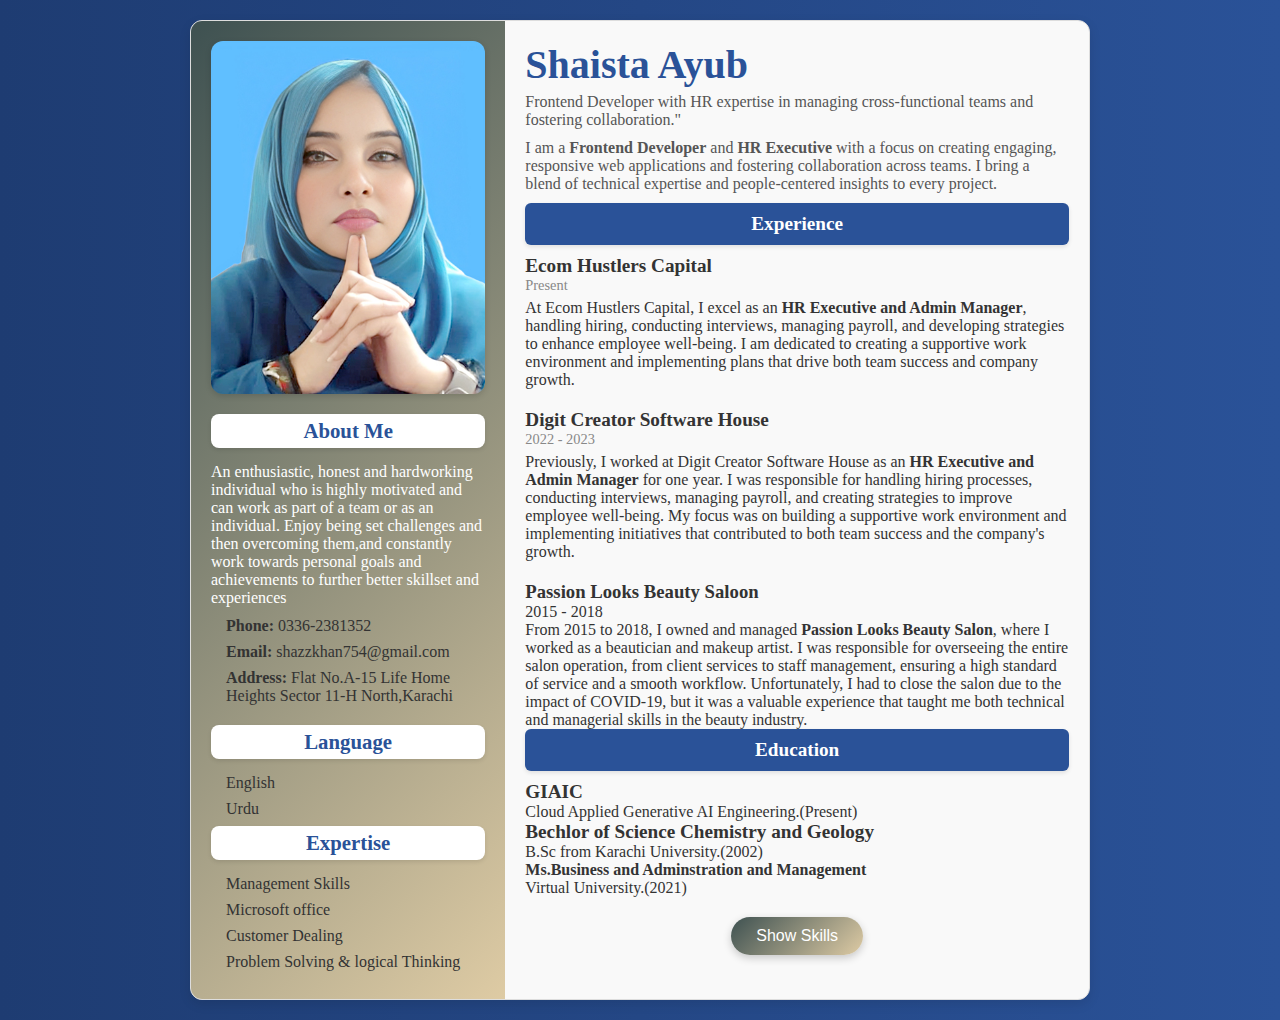
<file: index.html>
<!DOCTYPE html>
<html lang="en">

<head>
    <meta charset="UTF-8">
    <meta name="viewport" content="width=device-width, initial-scale=1.0">
    <title>Shaista Ayub_Resume</title>
    <link rel="preconnect" href="https://fonts.googleapis.com">
<link rel="preconnect" href="https://fonts.gstatic.com" crossorigin>
<link href="https://fonts.googleapis.com/css2?family=Roboto:ital,wght@0,100;0,300;0,400;0,500;0,700;0,900;1,100;1,300;1,400;1,500;1,700;1,900&display=swap" rel="stylesheet">
    <link rel="stylesheet" href="style.css">
</head>

<body>
    <div class="cv-container">
        <!-- Left Sidebar -->
        <div class="left-sidebar">
            <img src="pic.jpg" alt="Profile Picture" class="profile-pic">
            <section class="about-me">
                <h2>About Me</h2>
                <p>An enthusiastic, honest and hardworking individual who is highly motivated and can
                    work as part of a team or as an individual. Enjoy being set challenges and then overcoming them,and
                    constantly work towards personal goals and achievements to further better skillset and experiences
                </p>
                <ul>
                    <li><strong>Phone:</strong> 0336-2381352</li>
                    <li><strong>Email:</strong> shazzkhan754@gmail.com</li>
                    <li><strong>Address:</strong> Flat No.A-15 Life Home Heights Sector 11-H North,Karachi</li>
                </ul>
            </section>

            <section class="skills">
                <h2>Language</h2>
                <ul>
                    <li>English</li>
                    <li>Urdu</li>
                </ul>

                <h2>Expertise</h2>
                <ul>
                    <li>Management Skills</li>
                    <li>Microsoft office </li>
                    <li>Customer Dealing </li>
                    <li>Problem Solving & logical Thinking</li>
                </ul>
            </section>
        </div>

        <!-- Main Content -->
        <div class="main-content">
    <section class="personal-info robot-thin">
                <h1>Shaista Ayub</h1>
                <p>Frontend Developer with HR expertise in managing cross-functional teams and fostering collaboration."
                </p>
                <p>I am a <strong>Frontend Developer</strong> and <strong>HR Executive</strong> with a focus on creating engaging, responsive web applications and fostering collaboration across teams. I bring a blend of technical expertise and people-centered insights to every project.</p>
            </section>

            <section class="experience">
                <h2>Experience</h2>
                <div class="job">
                    <h3>Ecom Hustlers Capital</h3>
                    <span>Present</span>
                    <p>At Ecom Hustlers Capital, I excel as an <strong>HR Executive and Admin Manager</strong>, handling hiring, conducting interviews, managing payroll, and developing strategies to enhance employee well-being. I am dedicated to creating a supportive work environment and implementing plans that drive both team success and company growth.</p>

                </div>

                <div class="job">
                    <h3>Digit Creator Software House</h3>
                    <span>2022 - 2023</span>
                    <p>Previously, I worked at Digit Creator Software House as an <strong>HR Executive and Admin Manager</strong> for one year. I was responsible for handling hiring processes, conducting interviews, managing payroll, and creating strategies to improve employee well-being. My focus was on building a supportive work environment and implementing initiatives that contributed to both team success and the company's growth.</p>

                </div>

                <div class="Business">
                    <h3>Passion Looks Beauty Saloon</h3>
                    <span>2015 - 2018</span>
                    <p><p>From 2015 to 2018, I owned and managed <strong>Passion Looks Beauty Salon</strong>, where I worked as a beautician and makeup artist. I was responsible for overseeing the entire salon operation, from client services to staff management, ensuring a high standard of service and a smooth workflow. Unfortunately, I had to close the salon due to the impact of COVID-19, but it was a valuable experience that taught me both technical and managerial skills in the beauty industry.</p>

                </div>
            </section>

            <section class="education">
                <h2>Education</h2>
                <div class="school">
                    <h3>GIAIC</h3>
                    <p>Cloud Applied Generative AI Engineering.(Present)
                    </p>
                    <h3>Bechlor of Science Chemistry and Geology</h3>
                    <p>B.Sc from Karachi University.(2002)
                        <h4>Ms.Business and Adminstration and Management</h4>
                        <p>Virtual University.(2021)
                        </p>        
                </div>
            </section>

            <!-- Skills Section -->
            <section id="skills" class="section hidden">
                <h2>Skills</h2>
                <div class="skills-list">
                    <span class="skill">HTMl</span>
                    <span class="skill">CSS</span>
                    <span clas s="skill">JavaScript</span>
                    <span class="skill">TypeScript</span>
                    <span class="skill">Next.js</span>
                    <span class="skill">Tailwind CSS</span>
                </div>
            </section>
            <div class="toggle-buttons">
                <button id="toggle-skills-btn">Show Skills</button>
            </div>
        </div>
    </div>
    <script src="index.js"></script>
</body>

</html>
</file>
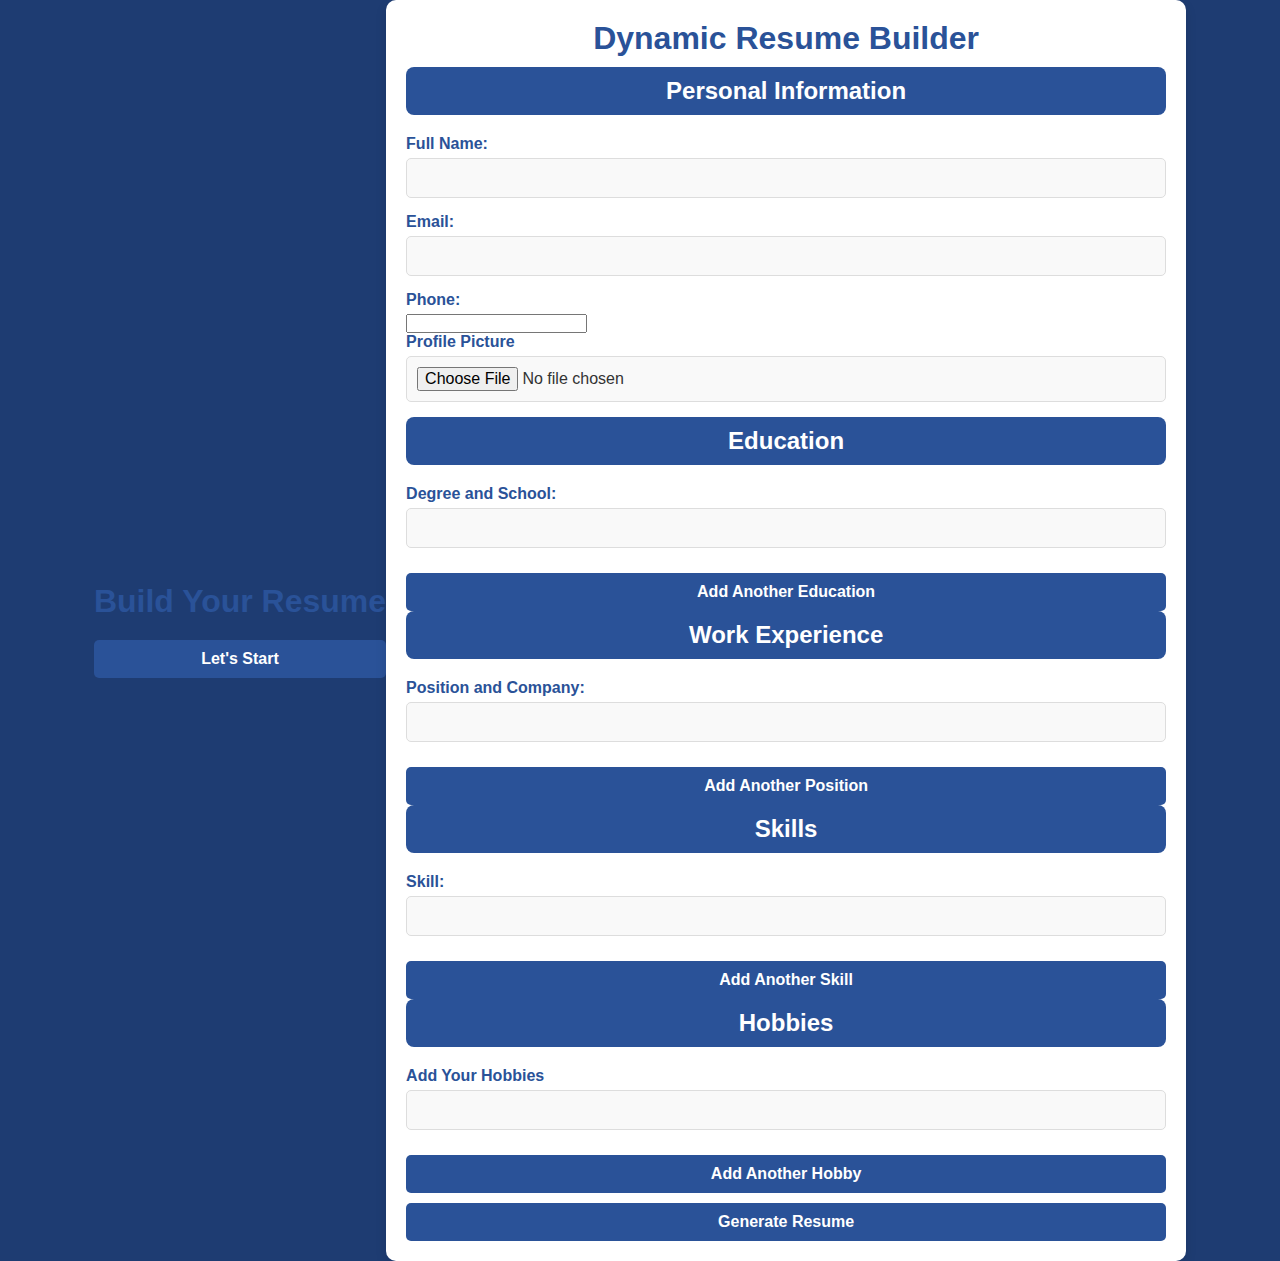
<file: milestone-3/index.html>
<!DOCTYPE html>
<html lang="en">
<head>
    <meta charset="UTF-8">
    <meta name="viewport" content="width=device-width, initial-scale=1.0">
    <title>Dynamic Resume Builder</title>
    <link rel="stylesheet" href="style.css">
</head>
<body>

    <div class="startup" >
    <div class="wrapper">
        <span></span>
        <span></span>
        <span></span>
        <span></span>
        <span></span>
        <span></span>
        <span></span>
        <span></span>
        <span></span>
        <span></span>
        <span></span>
        <span></span>
    </div>
    <div class="openButton" id="openButton">
        <h1>Build Your Resume</h1>
        <button class="startButton" id="startButton">Let's Start</button>
    </div>
    </div>
    <div class="container" id="container">
        <h1>Dynamic Resume Builder</h1>

        <form id="resume-form">
            <!-- Personal Information -->
            <h2>Personal Information</h2>

            <label for="name">Full Name:</label>
            <input type="text" id="name" name="name" required>

            <label for="email">Email:</label>
            <input type="email" id="email" name="email" required>

            <label for="phone">Phone:</label>
            <input type="tel" id="phone" name="phone" required>
            
            <label for="profilePicture">Profile Picture</label>
            <input type="file" id="profilePicture" name="profilePicture" accept="image/*" required>

            <!-- Education Section -->
            <h2>Education</h2>
            <div id="education-section">
                <div class="education-entry">
                    <label for="education">Degree and School:</label>
                    <input type="text" class="education" name="education" required>
                </div>
            </div>
            <button type="button" onclick="addEducationField()">Add Another Education</button>

            <!-- Work Experience Section -->
            <h2>Work Experience</h2>
            <div id="work-section">
                <div class="work-entry">
                    <label for="work">Position and Company:</label>
                    <input type="text" class="work" name="work" required>
                </div>
            </div>
            <button type="button" onclick="addWorkField()">Add Another Position</button>

            <!-- Skills Section -->
            <h2>Skills</h2>
            <div id="skills-section">
                <div class="skills-entry">
                    <label for="skills">Skill:</label>
                    <input type="text" class="skill" name="skills" required>
                </div>
            </div>
            <button type="button" onclick="addSkillField()">Add Another Skill</button>

            <!-- Hobbies Section -->
            <h2>Hobbies</h2>
            <div id="Hobbies-section">
                <div class="hobby-entry">
                    <label for="Hobby">Add Your Hobbies</label>
                    <input type="text" class="hobby" name="hobby" required>
                </div>
            </div>
            <button type="button" onclick="addHobbiesField()">Add Another Hobby</button>

            <button type="submit">Generate Resume</button>
        </form>
        
        <!-- Generated Resume -->
<section id="resume" style="display: none;">
    <h2> Personal Resume</h2>
    <div id="generated-resume" class="resume-content">
        <!-- Dynamic resume content will go here -->
        <p>Your resume content...</p>
    </div>
</section>

    </div>    
</body>
    <script src="index.js"></script>
</html>
</file>
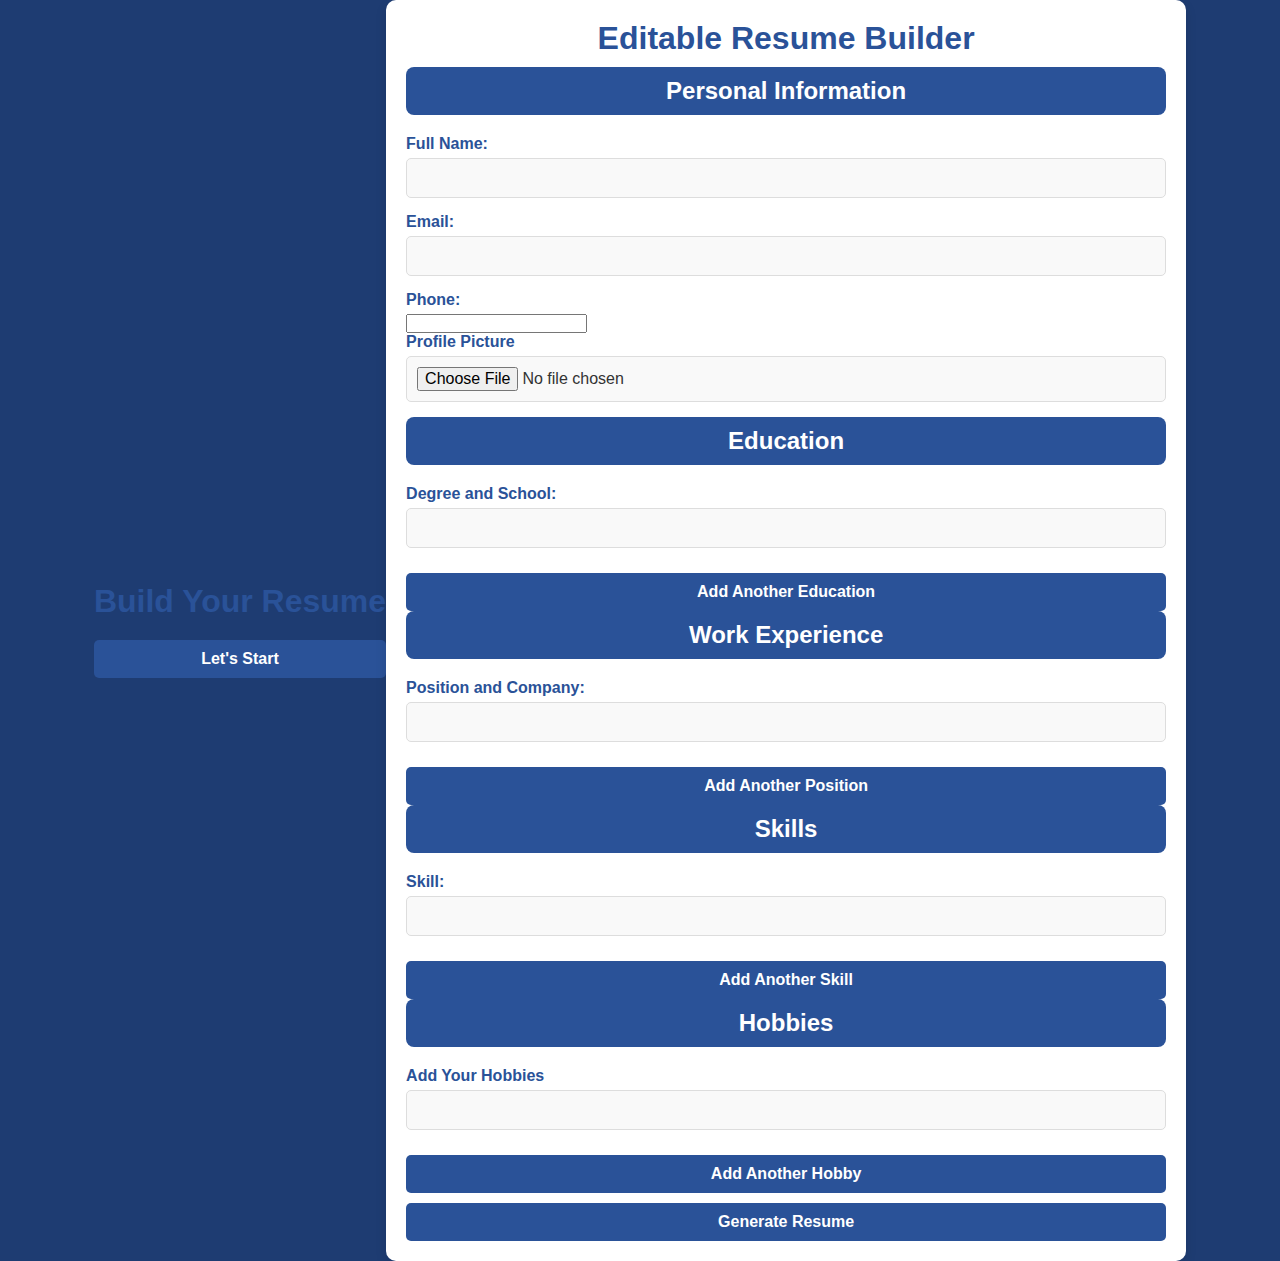
<file: milestone-4/index.html>
<!DOCTYPE html>
<html lang="en">
<head>
    <meta charset="UTF-8">
    <meta name="viewport" content="width=device-width, initial-scale=1.0">
    <title>Dynamic Resume Builder</title>
    <link rel="stylesheet" href="style.css">
</head>
<body>

    <div class="startup" >
    <div class="wrapper">
        <span></span>
        <span></span>
        <span></span>
        <span></span>
        <span></span>
        <span></span>
        <span></span>
        <span></span>
        <span></span>
        <span></span>
        <span></span>
        <span></span>
    </div>
    <div class="openButton" id="openButton">
        <h1>Build Your Resume</h1>
        <button class="startButton" id="startButton">Let's Start</button>
    </div>
    </div>
    <div class="container" id="container">
        <h1>Editable Resume Builder</h1>

        <form id="resume-form">
            <!-- Personal Information -->
            <h2>Personal Information</h2>

            <label for="name">Full Name:</label>
            <input type="text" id="name" name="name" required>

            <label for="email">Email:</label>
            <input type="email" id="email" name="email" required>

            <label for="phone">Phone:</label>
            <input type="tel" id="phone" name="phone" required>
            
            <label for="profilePicture">Profile Picture</label>
            <input type="file" id="profilePicture" name="profilePicture" accept="image/*" required>

            <!-- Education Section -->
            <h2>Education</h2>
            <div id="education-section">
                <div class="education-entry">
                    <label for="education">Degree and School:</label>
                    <input type="text" class="education" name="education" required>
                </div>
            </div>
            <button type="button" onclick="addEducationField()">Add Another Education</button>

            <!-- Work Experience Section -->
            <h2>Work Experience</h2>
            <div id="work-section">
                <div class="work-entry">
                    <label for="work">Position and Company:</label>
                    <input type="text" class="work" name="work" required>
                </div>
            </div>
            <button type="button" onclick="addWorkField()">Add Another Position</button>

            <!-- Skills Section -->
            <h2>Skills</h2>
            <div id="skills-section">
                <div class="skills-entry">
                    <label for="skills">Skill:</label>
                    <input type="text" class="skill" name="skills" required>
                </div>
            </div>
            <button type="button" onclick="addSkillField()">Add Another Skill</button>

            <!-- Hobbies Section -->
            <h2>Hobbies</h2>
            <div id="Hobbies-section">
                <div class="hobby-entry">
                    <label for="Hobby">Add Your Hobbies</label>
                    <input type="text" class="hobby" name="hobby" required>
                </div>
            </div>
            <button type="button" onclick="addHobbiesField()">Add Another Hobby</button>

            <button type="submit">Generate Resume</button>
        </form>
        
        <!-- Generated Resume -->
<section id="resume" style="display: none;">
    <h2> Personal Resume</h2>
    <div id="generated-resume" class="resume-content">
        <!-- Dynamic resume content will go here -->
        <p>Your resume content...</p>
    </div>
</section>

    </div>
</body>

    <script src="index.js"></script>
</html>
</file>
<file: style.css>
* {
    margin: 0;
    padding: 0;
    box-sizing: border-box;
}

.roboto-thin {
    font-family: "Roboto", sans-serif;
    font-weight: 100;
    font-style: normal;
  }
  
  .roboto-light {
    font-family: "Roboto", sans-serif;
    font-weight: 300;
    font-style: normal;
  }
body {
    font-family: 'Segoe UI', Verdana;
    background: linear-gradient(to right, #1e3c72, #2a5298);
    padding: 20px;
    color: #333;
}

.cv-container {
    max-width: 900px;
    margin: 0 auto;
    display: flex;
    border: 1px solid #ddd;
    border-radius: 12px;
    overflow: hidden;
    background-color: #f9f9f9;
    box-shadow: 0 4px 12px rgba(0, 0, 0, 0.1);
    transition: transform 0.3s ease;
}

.cv-container:hover {
    transform: scale(1.02);
}

.left-sidebar {
    background: linear-gradient(135deg, #3e5151, #decba4);
    color: #ffffff;
    width: 35%;
    padding: 20px;
}

.profile-pic {
    width: 100%;
    border-radius: 12px;
    display: flex;
    box-shadow: 0 2px 6px rgba(0, 0, 0, 0.15);
}

.about-me, .skills {
    margin-top: 20px;
}

h2 {
    font-size: 1.3rem;
    margin-bottom: 15px;
    padding: 5px;
    color: #2a5298;
    background: #ffffff;
    text-align: center;
    border-radius: 8px;
    box-shadow: 0 2px 4px rgba(0, 0, 0, 0.1);
}

ul {
    list-style: none;
    margin-top: 10px;
    padding-left: 15px;
}

ul li {
    margin-bottom: 8px;
    font-size: 1rem;
    color: #333;
}

.main-content {
    width: 65%;
    padding: 20px;
}

.personal-info h1 {
    color: #2a5298;
    font-size: 2.5rem;
    margin-bottom: 5px;
}

.personal-info p {
    margin-bottom: 10px;
    color: #555;
}

.experience h2, .education h2, .skills-summary h2 {
    background-color: #2a5298;
    color: white;
    padding: 10px;
    font-size: 1.2rem;
    margin-bottom: 10px;
    border-radius: 6px;
}

.job, .school {
    margin-bottom: 20px;
}

.job h3, .school h3 {
    font-size: 1.2rem;
    color: #333;
    font-weight: bold;
}

.job span, .school span {
    display: block;
    font-size: 0.9rem;
    color: #888;
    margin-bottom: 5px;
}

.skill {
    background: linear-gradient(135deg, #3e5151, #decba4);
    color: white;
    padding: 5px 12px;
    margin-right: 5px;
    border-radius: 8px;
    display: inline-block;
    margin-bottom: 5px;
    box-shadow: 0 2px 4px rgba(0, 0, 0, 0.2);
}

/* Hidden Class for Toggle */
.hidden {
    display: none;
}

/* Button Styling */
.toggle-buttons {
    text-align: center;
    margin-top: 20px;
}

button {
    padding: 10px 25px;
    background: linear-gradient(135deg, #3e5151, #decba4);
    color: white;
    border: none;
    border-radius: 25px;
    cursor: pointer;
    transition: background-color 0.3s ease, transform 0.3s ease;
    font-size: 16px;
    box-shadow: 0 3px 8px rgba(0, 0, 0, 0.2);
}

button:hover {
    background: #2a5298;
    transform: scale(1.05);
}

/* Responsive Styles */
@media (max-width: 768px) {
    .cv-container {
        flex-direction: column;
        margin: 10px;
    }
    .left-sidebar,
    .main-content {
        width: 100%;
        padding: 15px;
    }
}
</file>
<file: milestone-3/style.css>
/* General Styles */
* {
    margin: 0;
    padding: 0;
    box-sizing: border-box;
    font-family: Arial, sans-serif;
}

body {
    background-color: #1e3c72;
    color: #333;
    display: flex;
    justify-content: center;
    align-items: center;
    min-height: 100vh;
}

.container {
    width: 80%;
    max-width: 800px;
    background-color: #fff;
    padding: 20px;
    border-radius: 10px;
    box-shadow: 0 4px 12px rgba(0, 0, 0, 0.1);
}

h1 {
    font-size: 2rem;
    color: #2a5298;
    text-align: center;
    margin-bottom: 10px;
}

h2 {
    font-size: 1.5rem;
    color: #ffffff;
    background-color: #2a5298;
    padding: 10px;
    text-align: center;
    border-radius: 8px;
    margin-bottom: 20px;
}

label {
    font-weight: bold;
    color: #2a5298;
    margin-bottom: 5px;
    display: block;
}

/* Input Styling */
input[type="text"], input[type="email"], input[type="file"] {
    width: 100%;
    padding: 10px;
    margin-bottom: 15px;
    border: 1px solid #ddd;
    border-radius: 5px;
    font-size: 1rem;
    color: #333;
    background-color: #f9f9f9;
    transition: border 0.3s;
}

input[type="text"]:focus, input[type="email"]:focus, input[type="file"]:focus {
    border-color: #2a5298;
    outline: none;
}

/* Button Styles */
button {
    padding: 10px 20px;
    background-color: #2a5298;
    color: white;
    font-size: 1rem;
    font-weight: bold;
    border: none;
    border-radius: 5px;
    cursor: pointer;
    transition: background-color 0.3s, transform 0.2s;
    margin-top: 10px;
    width: 100%;
}

button:hover {
    background-color: #1e3c72;
    transform: scale(1.02);
}

/* Add Button Styles */
.add-button {
    background-color: #3e5151;
    color: white;
    padding: 8px 15px;
    border-radius: 5px;
    font-size: 0.9rem;
    cursor: pointer;
    transition: background-color 0.3s;
}

.add-button:hover {
    background-color: #2a5298;
}

/* Section Styles */
.section {
    background-color: #2a5298;
    color: #fff;
    padding: 20px;
    border-radius: 10px;
    margin-bottom: 20px;
}

.section h2 {
    margin-bottom: 15px;
}

.section .input-group {
    margin-bottom: 15px;
}

/* Responsive Design */
@media (max-width: 768px) {
    .container {
        width: 90%;
    }

    h1 {
        font-size: 1.8rem;
    }

    h2 {
        font-size: 1.3rem;
    }
}
</file>
<file: milestone-4/style.css>
/* General Styles */
* {
    margin: 0;
    padding: 0;
    box-sizing: border-box;
    font-family: Arial, sans-serif;
}

body {
    background-color: #1e3c72;
    color: #333;
    display: flex;
    justify-content: center;
    align-items: center;
    min-height: 100vh;
}

.container {
    width: 80%;
    max-width: 800px;
    background-color: #fff;
    padding: 20px;
    border-radius: 10px;
    box-shadow: 0 4px 12px rgba(0, 0, 0, 0.1);
}

h1 {
    font-size: 2rem;
    color: #2a5298;
    text-align: center;
    margin-bottom: 10px;
}

h2 {
    font-size: 1.5rem;
    color: #ffffff;
    background-color: #2a5298;
    padding: 10px;
    text-align: center;
    border-radius: 8px;
    margin-bottom: 20px;
}

label {
    font-weight: bold;
    color: #2a5298;
    margin-bottom: 5px;
    display: block;
}

/* Input Styling */
input[type="text"], input[type="email"], input[type="file"] {
    width: 100%;
    padding: 10px;
    margin-bottom: 15px;
    border: 1px solid #ddd;
    border-radius: 5px;
    font-size: 1rem;
    color: #333;
    background-color: #f9f9f9;
    transition: border 0.3s;
}

input[type="text"]:focus, input[type="email"]:focus, input[type="file"]:focus {
    border-color: #2a5298;
    outline: none;
}

/* Button Styles */
button {
    padding: 10px 20px;
    background-color: #2a5298;
    color: white;
    font-size: 1rem;
    font-weight: bold;
    border: none;
    border-radius: 5px;
    cursor: pointer;
    transition: background-color 0.3s, transform 0.2s;
    margin-top: 10px;
    width: 100%;
}

button:hover {
    background-color: #1e3c72;
    transform: scale(1.02);
}

/* Add Button Styles */
.add-button {
    background-color: #3e5151;
    color: white;
    padding: 8px 15px;
    border-radius: 5px;
    font-size: 0.9rem;
    cursor: pointer;
    transition: background-color 0.3s;
}

.add-button:hover {
    background-color: #2a5298;
}

/* Section Styles */
.section {
    background-color: #2a5298;
    color: #fff;
    padding: 20px;
    border-radius: 10px;
    margin-bottom: 20px;
}

.section h2 {
    margin-bottom: 15px;
}

.section .input-group {
    margin-bottom: 15px;
}

/* Responsive Design */
@media (max-width: 768px) {
    .container {
        width: 90%;
    }

    h1 {
        font-size: 1.8rem;
    }

    h2 {
        font-size: 1.3rem;
    }
}
</file>
